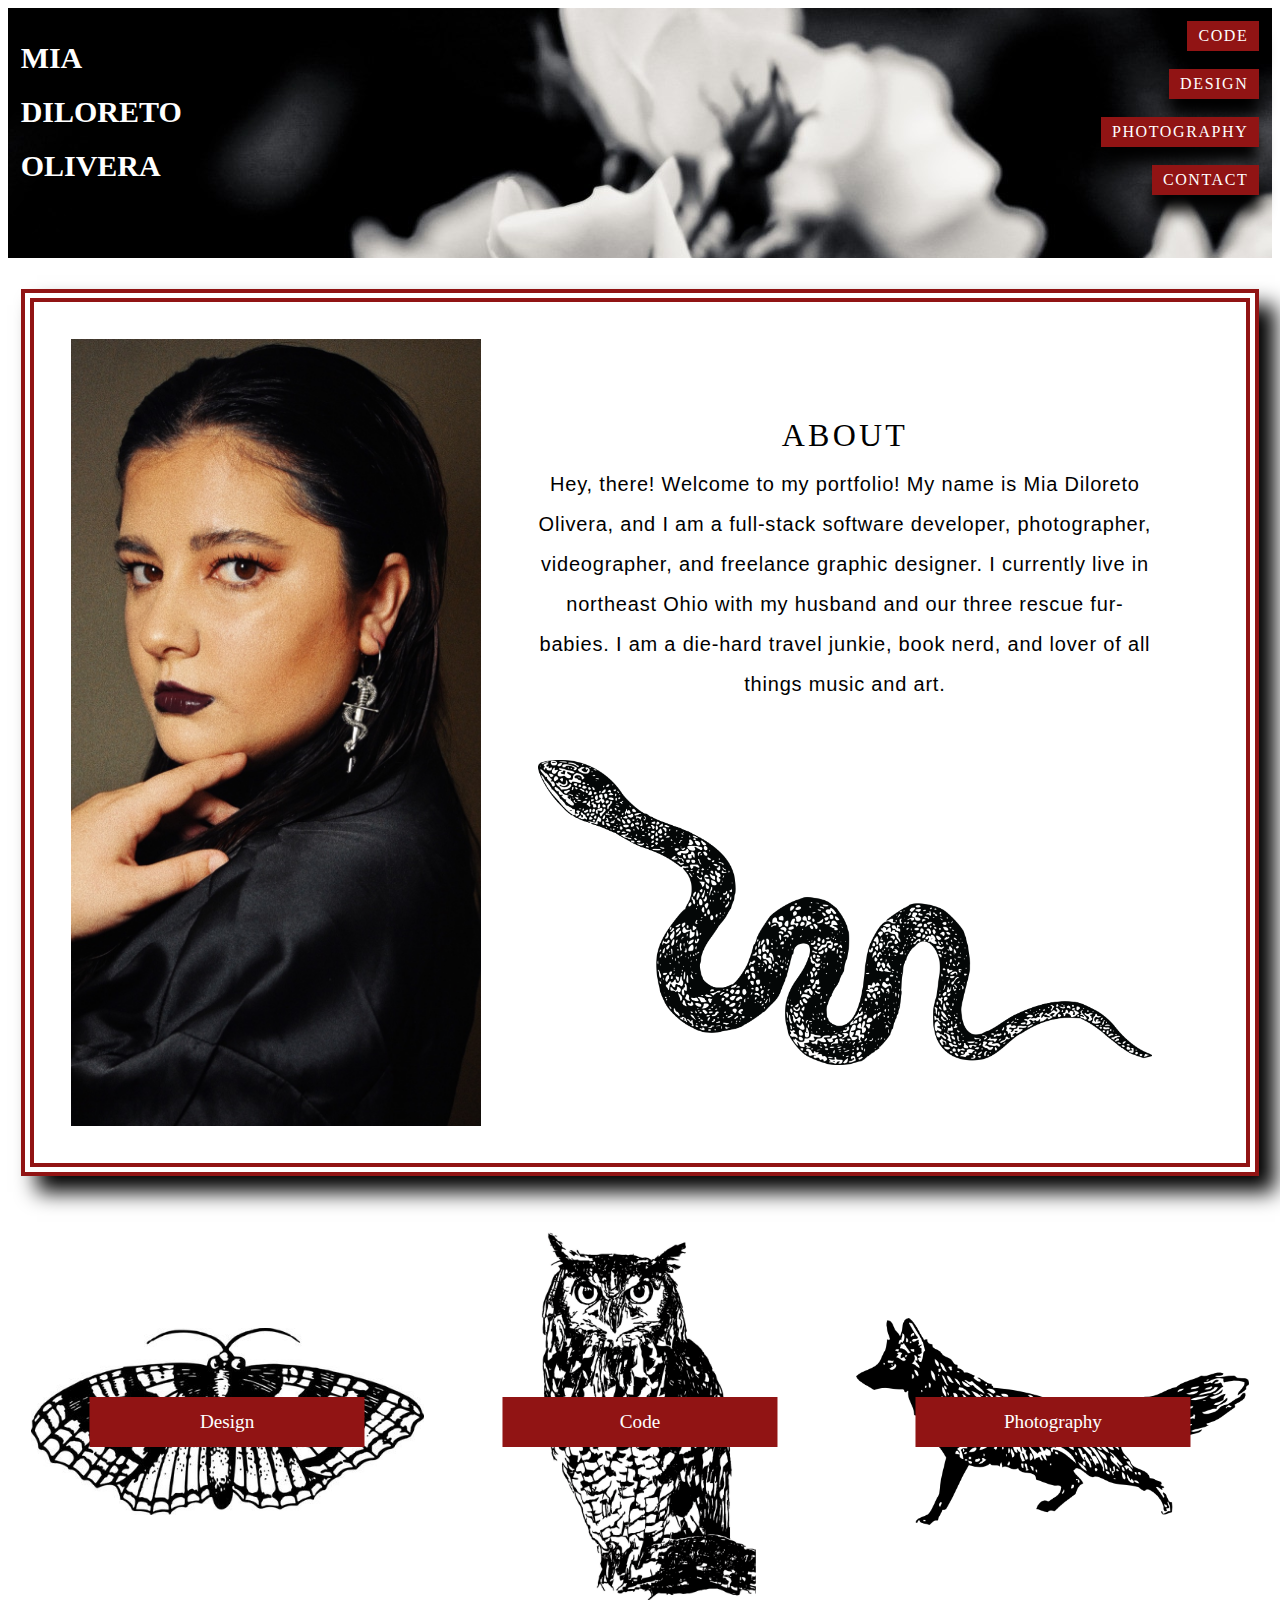
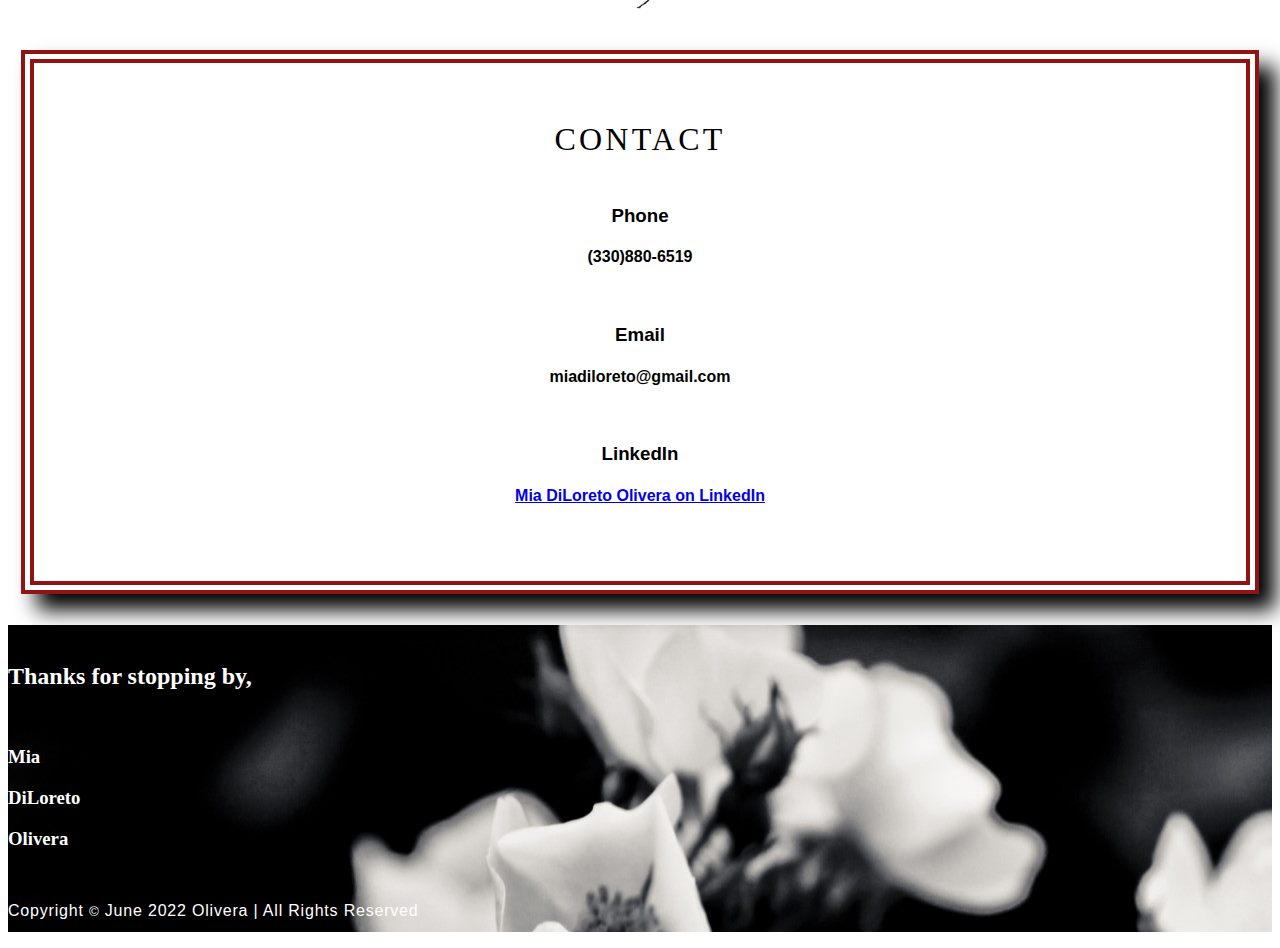
<file: index.html>
<!DOCTYPE html>
<html lang="en">
<link rel="stylesheet" href="style.css">
<link href="https://cdn.jsdelivr.net/npm/bootstrap@5.2.0/dist/css/bootstrap.min.css" rel="stylesheet"
    integrity="sha384-gH2yIJqKdNHPEq0n4Mqa/HGKIhSkIHeL5AyhkYV8i59U5AR6csBvApHHNl/vI1Bx" crossorigin="anonymous">
<script src="https://cdn.jsdelivr.net/npm/bootstrap@5.2.0/dist/js/bootstrap.bundle.min.js"
    integrity="sha384-A3rJD856KowSb7dwlZdYEkO39Gagi7vIsF0jrRAoQmDKKtQBHUuLZ9AsSv4jD4Xa"
    crossorigin="anonymous"></script>

<head>
    <meta charset="UTF-8">
    <meta http-equiv="X-UA-Compatible" content="IE=edge">
    <meta name="viewport" content="width=<device-width>, initial-scale=1.0">
    <title>
        Mia Diloreto Olivera | Professional Portfolio
    </title>
</head>

<body>

    <style>
        @import url('https://fonts.googleapis.com/css2?family=Montserrat+Alternates&family=Syncopate:wght@700&display=swap');
    </style>

    <!--this is your header and nav-->

    <section id="header">
        <div class="nav-name">
            <h1 class="name">Mia</h1>
            <h1 class="name">DiLoreto</h1>
            <h1 class="name">Olivera</h1>
        </div>
        <div class="nav-bar">
            <button class="nav-buttons"><a href="#" data-after="Code">Code</a></button>
            <br>
            <br>
            <button class="nav-buttons"><a href="#" data-after="Design">Design</a></button>
            <br>
            <br>
            <button class="nav-buttons"><a href="#" data-after="Code">Photography</a></button>
            <br>
            <br>
            <button class="nav-buttons"><a href="#" data-after="Contact">Contact</a></button>
        </div>
    </section>

    <!-- end of header -->
    <br>
    <section id="meat-and-potatoes">

        <!-- about---------------------------------->
        <section id="about">

            <div class="headshot">
                <img src="./images/headshot.jpg" alt="headshot">
            </div>
            <div class="about-section">
                <div class="about-text">
                    <h1 class="section-title">About<span></span></h1>
                    <p class="about-blurb">
                        Hey, there! Welcome to my portfolio! My name is Mia Diloreto Olivera, and I am a full-stack
                        software developer, photographer, videographer, and freelance graphic designer. I currently live
                        in northeast Ohio with my husband and our three rescue fur-babies. I am a die-hard travel
                        junkie, book nerd, and lover of all things music and art.
                    </p>
                </div>
                <br>
                <br>
                <div class="snake-img">
                    <img id="snake-pic" src="./images/snake.png" alt="black and white snake sketch">
                </div>
            </div>
        </section>

        <br>
        <br>

        <!-- <div class="row align-items-center" id="specialties">
            <div class="col" id="code-specialty">
                <img class="specialty-link-photos" src="./images/moth.jpg">
                <button class="specialty-link-buttons"><a href="#" data-after="Design">Design</del></a></button>
            </div>
            <br>
            <div class="col" id="design-specialty">
                <img class="specialty-link-photos" src="./images/owl.jpg">
                <button class="specialty-link-buttons"><a href="#" data-after="Code">Code</a></button>
            </div>
            <br>
            <div class="col"id="photography-specialty">
                <img class="specialty-link-photos" src="./images/fox.png">
                <button class="specialty-link-buttons"><a href="#" data-after="Photography">Photography</a></button>
            </div>
        </div> -->

       <div class="specialties-container">
            <div class="specialty-img" style="background-image: url('./images/moth.jpg');">
                <button class="specialty-link-buttons"><a href="#" data-after="Design">Design</del></a></button>
            </div>
            <div class="specialty-img" style="background-image: url('./images/owl.jpg');">
                <button class="specialty-link-buttons"><a href="#" data-after="Code">Code</a></button>
            </div>
            <div class="specialty-img" style="background-image: url('./images/fox.png');">
                <button class="specialty-link-buttons"><a href="#" data-after="Photography">Photography</a></button>
            </div>
       </div>
       

        <!-- end links section----------------------------------->
        <br>
        <!--contact section----------------------------------->

        <div class="contact-section">
            <div>
                <h1 class="section-title">Contact</h1>
            </div>
            <br>
            <div class="contact-items">
                <div class="contact-item">
                    <h3>Phone</h3>
                    <h4>(330)880-6519</h3>
                        <br>
                        <h3>Email</h3>
                        <h4>miadiloreto@gmail.com</h4>
                        <br>
                        <h3>LinkedIn</h3>
                        <h4><a href="https://www.linkedin.com/in/mia-diloreto-olivera-0b1941233/">Mia DiLoreto Olivera
                                on LinkedIn</a></h4>
                        <br>
                </div>
            </div>
        </div>
        <br>
    </section>

    <!--footer------------------------------------------------------------------------------------------>
    <section id="footer">
        <div class="signature">
            <br>
            <h2 class="footer-signature">Thanks for stopping by,<span></span></h2>
            <br>
            <h3 class="footer-signature-name"><span></span>Mia</h3>
            <h3 class="footer-signature-name"><span></span>DiLoreto</h3>
            <h3 class="footer-signature-name"><span></span>Olivera</h3>
            <br>
            <!-- copyright stuff -->
            <p id="copyright">Copyright <small>&copy</small> June 2022 Olivera | All Rights Reserved</p>
        </div>
    </section>
    <!--end footer-->
</body>

</html>
</file>
<file: style.css>
html{
    /* font-size: 14px; */
    font-family: 'Montserrat', sans-serif;
    scroll-behavior: smooth;
}

.nav-buttons{
    text-decoration: none;
    background-color: rgb(145, 20, 20);
    width: min-content;
    margin-left:auto;
    box-shadow: 0 16px 16px;
    border: 0;
}

p{
    color: black;
    font-size: 1rem;
    margin-top: 5px;
    line-height: 2.5rem;
    font-weight: lighter;
    letter-spacing: .05rem;
}

#meat-and-potatoes {
    text-align: center;
    top: 1000px;
    display: inline-block;
    padding: 1%;
    /* position: ; */
}

.section-title {
    font-size: 2rem;
    font-weight: 400;
    color: black;
    margin-bottom: 10px;
    text-transform: uppercase;
    letter-spacing: .2rem;
    text-align: center;
    font-family: Syncopate;
}

.nav-bar{
    z-index: 1000;
    left: 0;
    top: 0;
    width: 50%;
    height: auto;
    text-align: right;
    padding-right: 1%;
    padding-top: 1%;
}

.nav-name {
    text-transform: uppercase;
    font-family: Syncopate;
    width: 50%;
    padding-left: 1%;
    padding-top: 1%;
}

/* .name{
    font-size: 100px;
} */

#header {
    display: flex;
    color: white;
    background-color: black;
    width: 100%;
    height: 250px;
    background-image: url('./images/flowers.jpg');
}

#header .nav-bar a{
    font-size: 1rem;
    letter-spacing: .1rem;
    text-decoration: none;
    color: white;
    text-transform: uppercase;
    padding: 5px;
    display:inline-block;
    font-family: Syncopate;
}

.header-container {
position: relative;
text-align: left;
color: white;
padding: 5%;
}


.name {
    text-align: left;
    font-size: 30px;
    justify-content: center;
    /* position: absolute; */
}

img{
    height: 100%;
    width: 100%;
    object-fit: cover;
}

#about{
    display: flex;
    justify-content: center;
    padding: 3%;
    border-style: double;
    border-color: rgb(145, 20, 20);
    border-width: 10pt;
    box-shadow: 16px 16px 20px;
}

.headshot {
    width: 40%;
}

.about-section {
display: flexbox;
width: 60%;
column-width: 50%;
padding: 5%;

}

.about-text {
    height:auto;
}

.about-blurb {
    font-size: 20px;
}
.snake-img {
    height:fit-content;
}
/* SPECIALTY BUTTONS -------------------------------------------------*/

/* Mic's Test Code */
.specialties-container > div{
    color: white;
    width: 100%;
    height: 400px;
    margin: 10px;
    text-align: center;
    line-height: 75px;
    font-size: 30px;
}

.specialties-container{
    display: flex;
    justify-content: center;
    align-items: center;
}

.specialty-img{
    width: 100%;
    height: 100%;
    background-position: center;
    background-size: contain;
    background-repeat: no-repeat;
    position: relative;
}

.specialties-container button{
  background-color: rgb(145, 20, 20);
  border: none;
  text-align: center;
  position: absolute;
  top: 50%;
  left: 50%;
  transform: translate(-50%, -50%);
  height: 50px;
  width: 70%;
}

.specialty-link-buttons a {
    z-index: 1000;
    text-decoration: none;
    font-family: Syncopate;
    /* font-size: 25px; */
    font-size: 1.5vw;
    color:white;
    display: block;
    position: absolute;
    top: 50%;
    left: 50%;
    transform: translate(-50%, -50%);
} 

.specialties-container a:hover{
    color: black;
    cursor: pointer;
}


/* End of Test Code */










/* #specialties {
    padding: 2%;
    background-color: pink;
}

#specialties a:hover{
    color: black;
}

#code-specialty {
    width: 1fr;
    margin: 1%;
}

#code-specialty .specialty-link-buttons  {
  background-color: rgb(145, 20, 20);
  color: black;
  font-size: 25px;
  border: none;
  cursor: pointer;
  text-align: center;
  transform: translateY(-150%);
  position:static;

}

#design-specialty .specialty-link-buttons {
    width: 1fr;
    margin: 1%;
    background-color: rgb(145, 20, 20);
    color: black;
    font-size: 25px;
    border: none;
    cursor: pointer;
    text-align: center;
    transform: translateY(-280%);

}

#photography-specialty .specialty-link-buttons {
    width: 1fr;
    margin: 1%;
    background-color: rgb(145, 20, 20);
    color: black;
    font-size: 25px;
    border: none;
    cursor: pointer;
    text-align: center;
    transform: translateY(-79px);

}

.specialty-link-buttons a {
    z-index: 1000;
    text-decoration: none;
    font-family: Syncopate;
    color:white;
} */

.specialty-link-buttons {
    /* transform: translateY(-50px); */
}



/* #code-specialty #design-specialty #photography-specialty img {
    position: relative;
    width: 100%;
    max-width: 400px;
  }
  
  #code-specialty #design-specialty #photography-specialty img {
    width: 100%;
    height: auto;
  }

  .specialty-link-buttons {
      z-index: 1000;
      text-decoration: none;
  }
  
  #code-specialty #design-specialty #photography-specialty .specialty-link-buttons {
    position: absolute;
    top: 50%;
    left: 50%;
    transform: translate(-50%, -50%);
    -ms-transform: translate(-50%, -50%);
    background-color: #f1f1f1;
    color: black;
    font-size: 16px;
    padding: 16px 30px;
    border: none;
    cursor: pointer;
    border-radius: 5px;
    text-align: center;
  }
  
  #code-specialty #design-specialty #photography-specialty .specialty-link-buttons:hover {
    background-color: black;
    color: white;
  } */

  /* SPECIALTY BUTTONS END --------------------------------*/
#contact {
    text-align: center;
}

.contact-section {
    padding: 3%;
    border-style: double;
    border-color: rgb(145, 20, 20);
    border-width: 10pt;
    box-shadow: 16px 16px 20px;

}

.signature {
    font-family: Syncopate;
    background-image: url(./images/flowers.jpg);
    color: rgb(255, 255, 255);
    text-shadow: 5px;
}

#copyright {
    color:rgb(255, 255, 255);
    font-family: sans-serif;
}
</file>
